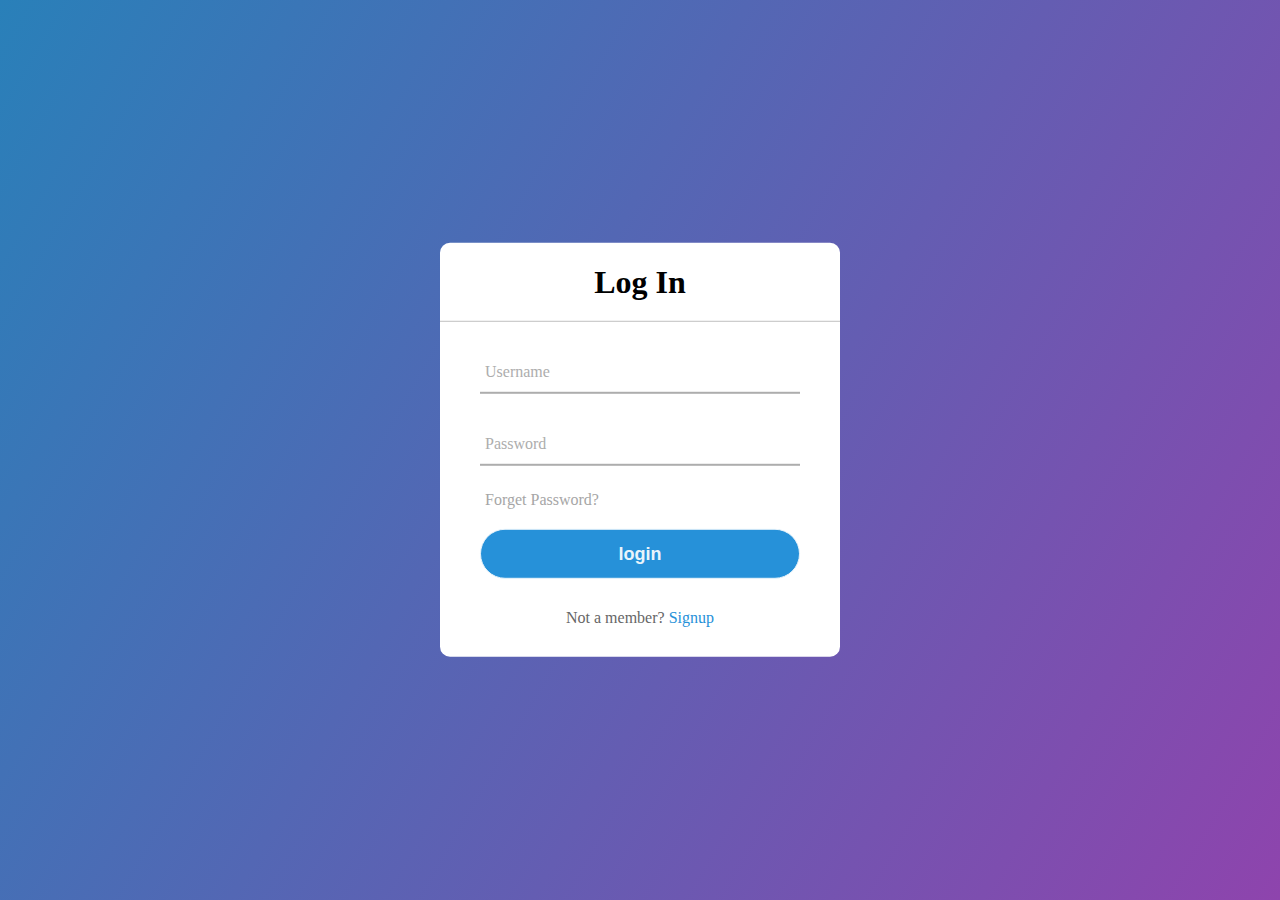
<file: index.html>
<!doctype html>
<html lang="en" dir="ltr">
<head>
    <meta charset="UTF-8">
    <title>Animated Login Form</title>
    <link rel="stylesheet" href="style.css">
</head>
<body>
    <div class="center">
        <h1>Log In</h1>
        <form method="post">
            <div class="txt_field">
                <input type="text" required>
                <span></span>
                <label>Username</label>
            </div>
            <div class="txt_field">
                <input type="password" required>
                <span></span>
                <label>Password</label>
            </div>
            <div>
                <div class="pass">Forget Password?</div>
                <input type="submit" value="login">
                <div class="signup_link">
                    Not a member? <a href="#">Signup</a>
                </div>
            </div>
        </form>
    </div>
</body>
</html>
</file>
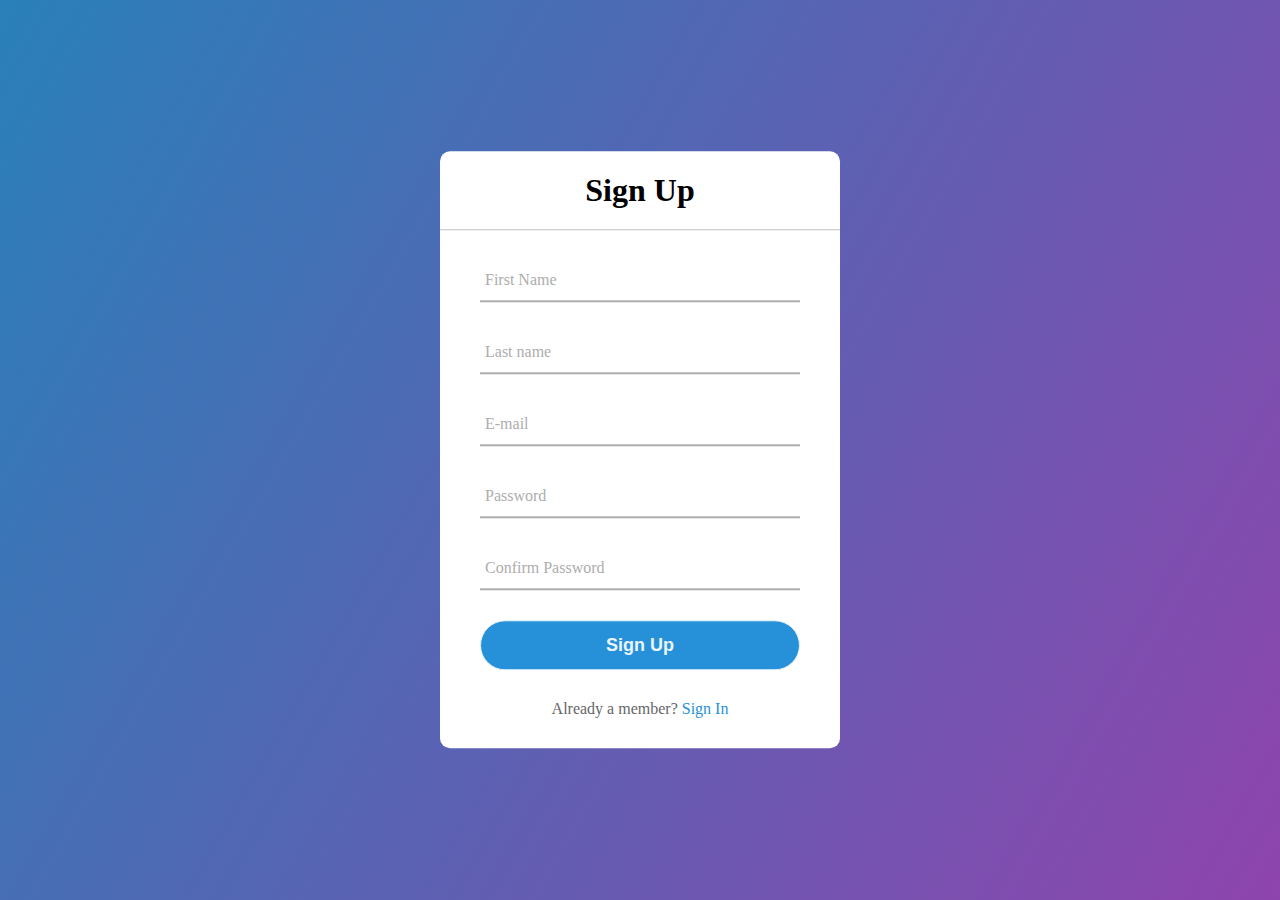
<file: signup.html>
<!DOCTYPE html>
<html lang="en">
<head>
    <meta charset="UTF-8">
    <meta http-equiv="X-UA-Compatible" content="IE=edge">
    <meta name="viewport" content="width=device-width, initial-scale=1.0">
    <title>Friends Zone | Sign Up</title>
    <link rel="stylesheet" type="text/css" media="screen" href="style.css">
    <script src="final.js"></script>
</head>
<body>
    <div class="center">
        <h1>Sign Up</h1>
        <form method="post">
            <div class="txt_field">
                <input type="text" required>
                <span></span>
                <label>First Name</label>
            </div>
            <div class="txt_field">
                <input type="text" required>
                <span></span>
                <label>Last name</label>
            </div>
            <div class="txt_field">
                <input type="email" required>
                <span></span>
                <label>E-mail</label>
            </div>
            <div class="txt_field">
                <input type="password" id="password" required>
                <span></span>
                <label>Password</label>
            </div>
            <div class="txt_field">
                <input type="password" id="confirmPassword" onkeyup="validatePassword();" required>
                <span></span>
                <label>Confirm Password</label>
            </div>
            <div id="passwordMatch" style="display: none; color: red;">
                Password requirements: minimum 8 characters, at least 1 capital letter, 1 symbol, and 1 lowercase letter.
            </div>
            <div>
                <input type="submit" value="Sign Up">
                <div class="signup_link">
                    Already a member? <a href="index.html">Sign In</a>
                </div>
            </div>
        </form>
    </div>
</body>
</html>
</file>
<file: style.css>
body{
    margin: 0;
    padding: 0;
    font-family: 'Segoe UI', 'Helvetica Neue';
    background: linear-gradient(120deg,#2980b9, #8e44ad);
    height: 100vh;
    overflow: hidden;
}
.center{
    position: absolute;
    top: 50%;
    left: 50%;
    transform: translate(-50%, -50%);
    width: 400px;
    background: white;
    border-radius: 10px;
}
.center h1{
    text-align: center;
    padding: 0 0 20px 0;
    border-bottom: 1px solid silver;
}
.center form{
    padding: 0 40px;
    box-sizing: border-box;
}
form .txt_field{
    position: relative;
    border-bottom: 2px solid #adadad;
    margin: 30px 0;
}
.txt_field input{
    width: 100%;
    padding: 0 5px;
    height: 40px;
    font-size: 16px;
    border: none;
    background: none;
    outline: none;
}
.txt_field label{
    position: absolute;
    top: 50%;
    left: 5px;
    color: #adadad;
    transform: translateY(-50%);
    font-size: 16px;
    pointer-events: none;
}
.txt_field span::before{
    content: '';
    position: absolute;
    top: 40px;
    left: 0;
    width: 0%;
    height: 2px;
    background: #2691d9;
    transition: .5s;
}
.txt_field input:focus ~ label,
.txt_field input:valid ~ label{
    top: -5px;
    color: #2691d9;
}
.txt_field input:focus ~ span::before,
.txt_field input:valid ~ span::before{
    width: 100%;
}
.pass{
    margin: -5px 0 20px 5px;
    color: #a6a6a6;
    cursor: pointer;
}
.pass:hover{
    text-decoration: underline;
}
input[type="submit"]{
    width: 100%;
    height: 50px;
    border: 1px solid;
    background: #2691d9;
    border-radius: 25px;
    font-size: 18px;
    color: #e9f4fb;
    font-weight: 700;
    cursor: pointer;
    outline: none;
}
input[type="submit"]:hover{
    border-color: #2691d9;
    transition: .5s;
}
.signup_link{
    margin: 30px 0;
    text-align: center;
    font-size: 16px;
    color: #666666;
}
.signup_link a{
    color: #2691d9;
    text-decoration: none;
}
.signup_link a:hover{
    text-decoration: underline;
}
</file>
